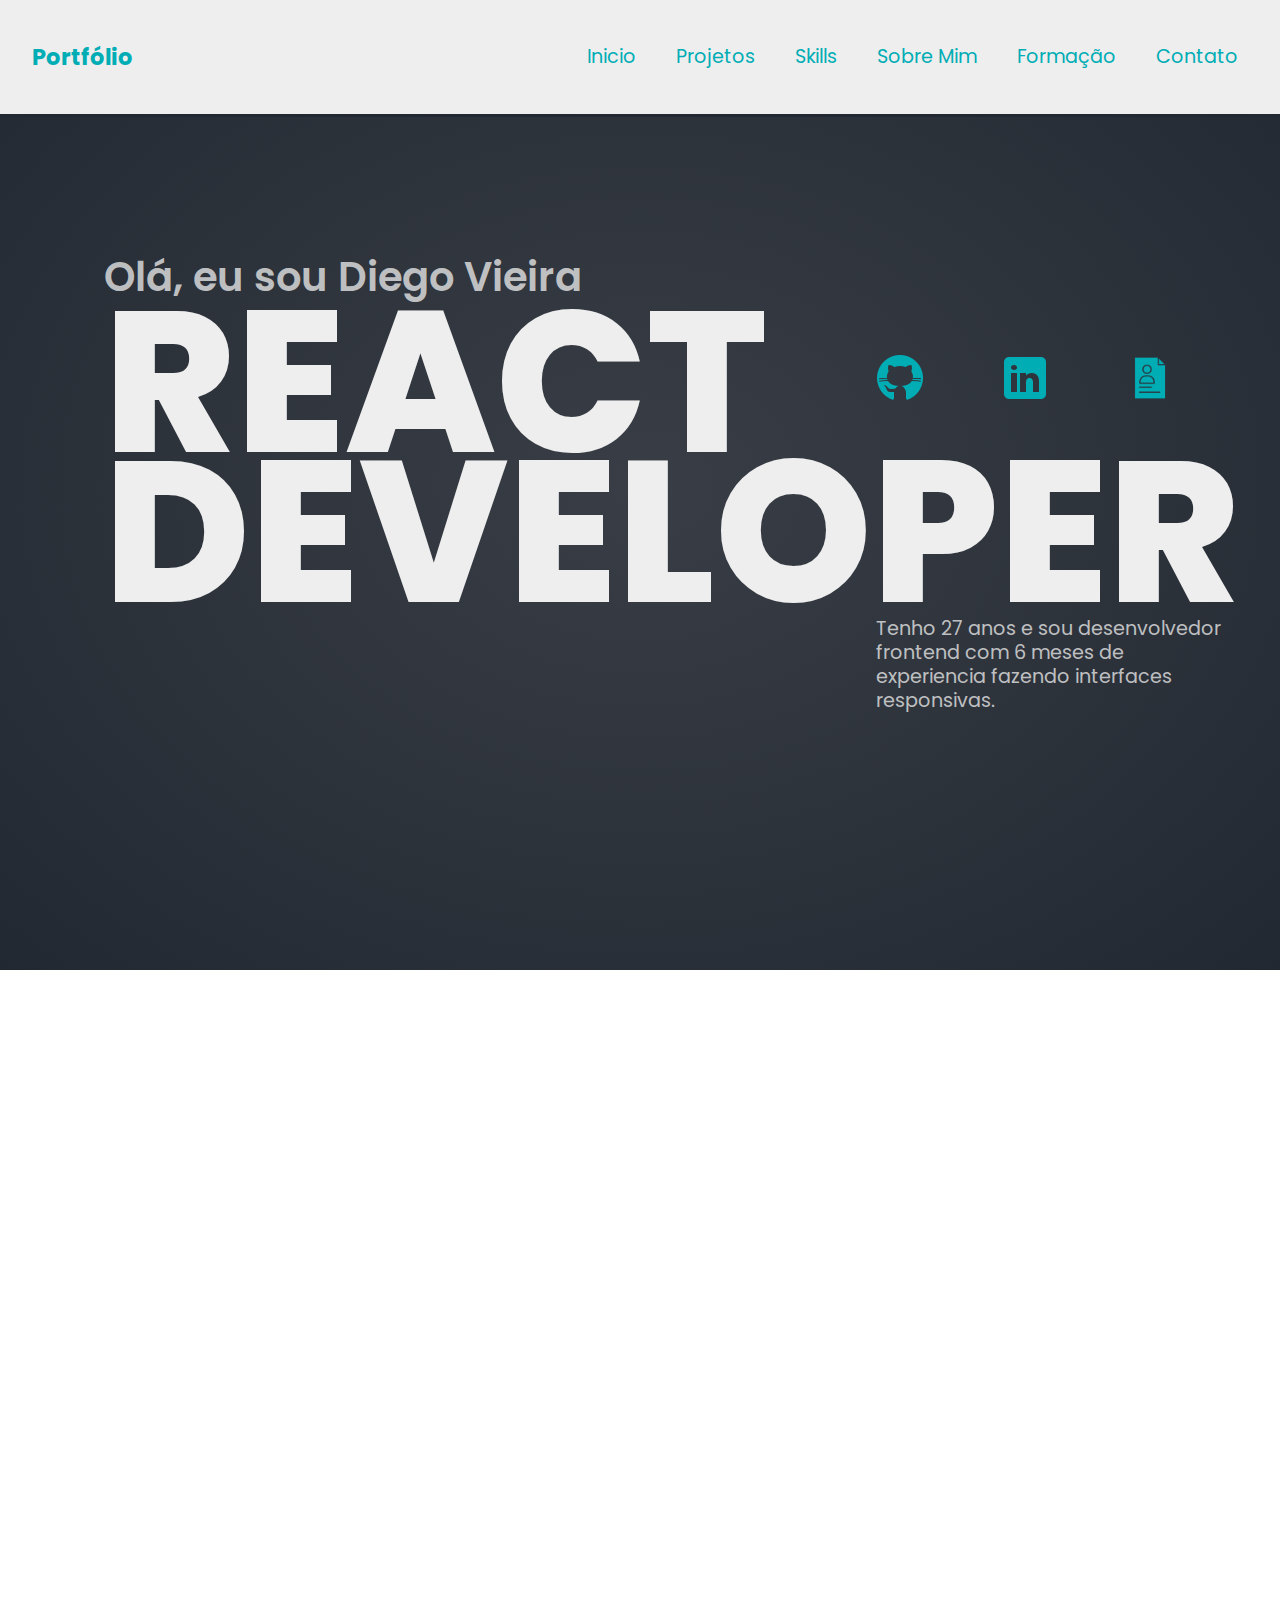
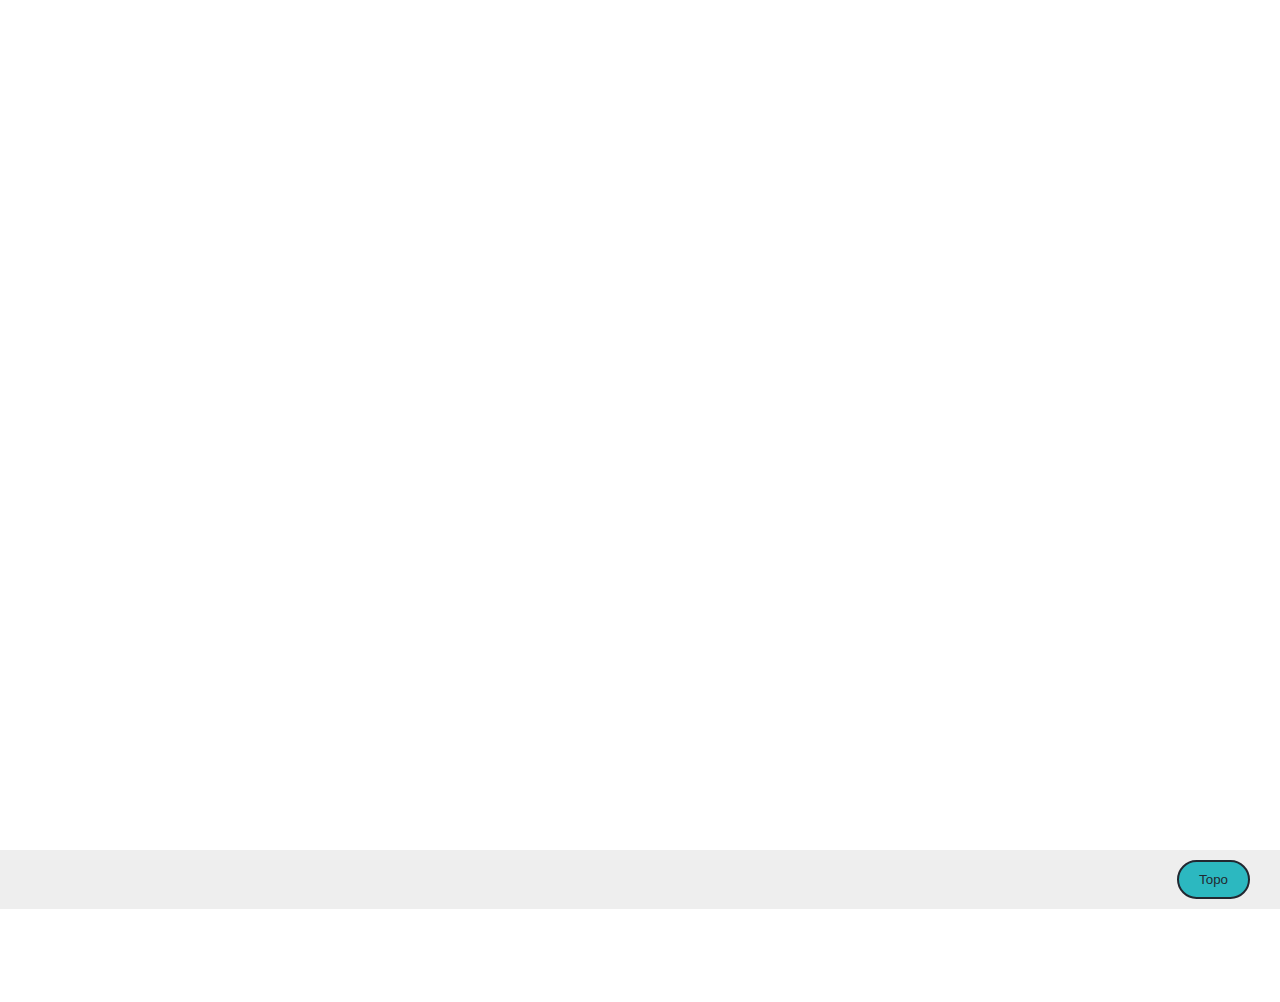
<file: portifolio v2/index.html>
<!DOCTYPE html>
<html lang="pt-br">
<head>
    <meta charset="UTF-8">
    <meta name="viewport" content="width=device-width, initial-scale=1.0">
    <meta http-equiv="X-UA-Compatible" content="IE=edge">
    <link rel="stylesheet" href="css/style.css">
    <link rel="icon" type="image/png" href="assets/icons8-portfolio-48.png">
    <title>Portfólio</title>
</head>
<body>
    <header id="topo">
        <nav>
            <h3><a href="#topo">Portfólio</a></h3>
            <ul class="navegacao">
                <li><a href="#topo">Inicio</a></li>
                <li><a href="#projetos">Projetos</a></li>
                <li><a href="#skills">Skills</a></li>
                <li><a href="#sobre__mim">Sobre Mim</a></li>
                <li><a href="#formacao">Formação</a></li>
                <li><a href="#contato">Contato</a></li>
            </ul>
        </nav>
    </header>


    <main>
        <div class="hero__gradiente">
            <section id="hero">
                <span class="hero__topo">Olá, eu sou Diego Vieira</span>
                <div class="hero__alinhar">
                    <h1>REACT</h1>
                    <ul class="hero__links">
                        <li><a href="https://github.com/vieiradg" target="_blank"><img class="hero__img" src="assets/icons8-github-50 (3).png"></a></li>
                        <li><a href="https://www.linkedin.com/in/vieiradg/" target="_blank"><img class="hero__img" src="assets/icons8-linkedin-50 (3).png" alt="Icone Linkedin"></a></li>
                        <li><a href="https://drive.google.com/file/d/1rVDzfyQ1pPG-5WNdaDPcfIWyaZtBI2NJ/view?usp=sharing" target="_blank"><img class="hero__img" src="assets/icons8-curriculum-64 (4).png" alt="Icone do currículo"></a></li>
                    </ul>
                </div>
                <h2>DEVELOPER</h2>
                <section class="hero__paragrafo__container">
                    <p class="hero__paragrafo">Tenho 27 anos e sou desenvolvedor frontend com 6 meses de experiencia fazendo interfaces responsivas.</p>
                </section>
            </section>
        </div>


        <section id="projetos" class="hidden">
            <ul class="exibicao">
                <li class="exibicao__foto">
                    <img src="assets/tablet e cel (2).png" alt="">
                    <p>lorem</p>
                    <div>
                        <a href=""><button class="botao__projetos">Deploy</button></a>
                        <a href=""><button class="botao__projetos">Repositório</button></a>
                    </div>
                </li>
                <li class="exibicao__foto">
                    <img src="assets/tablet e cel (2).png" alt="">
                    <p>lorem</p>
                    <div>
                        <a href=""><button class="botao__projetos">Deploy</button></a>
                        <a href=""><button class="botao__projetos">Repositório</button></a>
                    </div>
                </li>
                <li class="exibicao__foto">
                    <img src="assets/tablet e cel (2).png" alt="">
                    <p>lorem</p>
                    <div>
                        <a href=""><button class="botao__projetos">Deploy</button></a>
                        <a href=""><button class="botao__projetos">Repositório</button></a>
                    </div>
                </li>
            </ul>
        </section>

        <section id="skills" class="hidden">
            <div class="alinhar">
                <div class="skills__container">
                    <h3>Habilidades Técnicas</h3>
                    <ul class="hardskills">
                        <li>Html</li>
                        <li>Css</li>
                        <li>JavaScript</li>
                        <li>React</li>
                        <li>Git & GitHub</li>
                        <li>Conhecimentos em Metodolodias Ageis</li>
                    </ul>
                </div>
                <div class="skills__container">
                    <h3>Habilidades Comportamentais</h3>
                    <ul class="softskills">
                        <li>
                            <h4>Comunicação eficaz</h4>
                            <p>Expressar idéias de forma clara e concisa, facilitando a colaboração com colegas de equipe e clientes.</p>
                        </li>
                        <li>
                            <h4>Trabalho em equipe</h4>
                            <p>Trabalhar de forma colaborativa em equipe, contribuindo com habilidades e idéias para alcançar objetivos em comum</p>
                        </li>
                        <li>
                            <h4>Adaptabilidade</h4>
                            <p>Se adaptar a novos desafios e ambientes de trabalho, lidando de forma eficaz com mudanças e imprevistos</p>
                        </li>
                        <li>
                            <h4>Proatividade</h4>
                            <p>Buscar novas oportunidades, assumir responsabilidades e agir antecipadamente para evitar problemas</p>
                        </li>
                        <li>
                            <h4>Organização e gerenciamento do tempo</h4>
                            <p>Organizar tarefas, estabelecer prioridades e gerenciar o tempo de forma eficaz para cumpir prazos e objetivos</p>
                        </li>
                        <li>
                            <h4>Resiliencia</h4>
                            <p>Enfrentar desafios e adversidades com determinação e otimismo, buscando aprender e crescer com as experiencias</p>
                        </li>
                    </ul>
                </div>
                <div class="skills__container">
                    <h3>O que eu posso fazer por você?</h3>
                    <ul class="habilidades">
                        <li>
                            <h4>Criação de sites</h4>
                            <p>Transformo suas idéias em um site profissional e atrativo, focado em transmitir sua mensagem de forma clara e eficaz</p>
                        </li>
                        <li>
                            <h4>Criação de landing pages</h4>
                            <p>Crio páginas impactantes e otimizadas paraconverter visitantes em clientes.  Usando técnicas de design e persuasão</p>
                        </li>
                        <li>
                            <h4>Otimização de SEO</h4>
                            <p>Maximizo a visibilidade do seu site nos mecanismos de busca, implementando estratégias avançadas de SEO para aumentar o trafego orgânico e melhorar seu ranking</p>
                        </li>
                    </ul>
                </div>
            </div>
        </section>


        <section id="sobre__mim" class="hidden">
            <div class="sobremim__container">
                <div class="sobremim__texto">
                    <span class="sobremim__span">
                        <p class="sobremim__span__paragrafo">escrito pelo </p>
                    <img class="img" src="assets/artista.png" alt="">
                    </span>
                    <h3 class="sobremim__titulo">Dev Vieira</h3>
                    <p class="sobremim__paragrafo">Eu sou o Diego Vieira, tenho 27 anos e moro em São Gonçalo, Rio de Janeiro. Em abril de 2024 decidi mudar de carreira e me dedicar ao mundo da programação, com foco em frontend. Desde então, venho criando vários sites e expandindo meu portfólio no <strong>GitHub</strong>, sempre buscando melhorar e explorar novas ideias de interfaces.</p>
                    <p class="sobremim__paragrafo">Desenvolver websites que sejam ao mesmo tempo robustos e minimalistas é algo que realmente me empolga. Nesses meses, aprendi bastante sobre <strong>React, HTML, CSS e JavaScript</strong>, e a cada projeto que faço, tento levar a qualidade a outro nível. Se quiser ver meus projetos, dá uma olhada no <strong>GitHub</strong>. Também estou no <strong>LinkedIn</strong>, onde curto trocar ideias sobre desenvolvimento frontend. No momento, estou focado em melhorar ainda mais minhas habilidades em <strong>React e JavaScript</strong>.</p>
                    <ul class="sobremim__links">
                        <li><a href="https://github.com/vieiradg" target="_blank"><img class="hero__img" src="assets/icons8-github-50 (2).png"></a></li>
                        <li><a href="https://www.linkedin.com/in/vieiradg/" target="_blank"><img class="hero__img" src="assets/icons8-linkedin-50 (2).png"></a></li>
                        <li><a href="https://drive.google.com/file/d/1rVDzfyQ1pPG-5WNdaDPcfIWyaZtBI2NJ/view?usp=sharing" target="_blank"><img class="hero__img" src="assets/icons8-curriculum-64 (3).png"></a></li>
                    </ul>
                </div>
                <figure>
                    <img class="sobremim__foto" src="assets/Imagem do WhatsApp de 2024-06-02 à(s) 19.27.22_e127d242.jpg" alt="">
                </figure>
            </div>
        </section>


        <section id="formacao" class="hidden">
            <ul class="formacao__container">
                <li class="formacao__estudos">
                    <p>Análise e desenvolvimento de sistemas | 3º Periodo | Uniasselvi</p>
                </li>
                <li class="formacao__estudos">
                    <p>Dev Media</p>
                </li>
                <li class="formacao__estudos">
                    <p>Bootcamp de front-end | Alura + Oracle Next Education</p>
                </li>
                <li class="formacao__estudos">
                    <p>Curso em video</p>
                </li>
            </ul>
        </section>


        <section id="contato" class="hidden">
            <div class="contato__container">
                <img class="contato__imagem" src="assets/telefone.png" alt="">
                <div class="informacoes__contato">
                    <h2 class="contato__titulo">Contato</h2>
                    <p class="contato__paragrafo">Quer entrar em contato comigo?</p>
                    <p class="contato__paragrafo">Preencha o formulário a baixo que eu entrarei em contato o mais rápido possível.</p>
                    <ul class="inputs__container">
                        <li><textarea class="ajuste" id="" placeholder="digite seu nome aqui"></textarea></li>
                        <li><textarea class="ajuste" id="" placeholder="digite seu número aqui"></textarea></li>
                        <li><textarea class="ajuste" id="" placeholder="digite seu email aqui"></textarea></li>
                        <li><textarea class="ajuste__maior" id="" placeholder="Escreva sua mensagem aqui"></textarea></li>
                        <li><a href="#"><input class="input__ajuste__menor" type="button" value="Enviar mensagem"></a></li>
                    </ul>
                </div>
            </div>
        </section>

        <section class="subir">
            <a href="#topo"><input type="button" value="Topo"></a>
        </section>
    </main>
    <footer class="hidden">
        <p>Desenvolvido por Diego Vieira</p>
    </footer>
    <script src="js/main.js"></script>
</body>
</html>
</file>
<file: portifolio v2/css/style.css>
/* Importando Fonts */
@import url('https://fonts.googleapis.com/css2?family=Poppins:ital,wght@0,100;0,200;0,300;0,400;0,500;0,600;0,700;0,800;0,900;1,100;1,200;1,300;1,400;1,500;1,600;1,700;1,800;1,900&display=swap');

@import url('https://fonts.googleapis.com/css2?family=Nanum+Brush+Script&display=swap');


/* Reset */
*, ul, a {
    margin: 0;
    padding: 0;
    list-style: none;
    text-decoration: none;
    box-sizing: border-box;
}


/* Efeito para rolagem da pag*/
html {
    scroll-behavior: smooth;
}


/* Comandos Gerais */
body {
    width: 100vw;
    height: 100vh;
    font-family: 'Poppins', sans-serif;
    font-size: 1.2rem;
    display: flex;
    flex-direction: column;
    overflow-x: hidden;
    color: #222831;
}


/* header */
nav {
    width: 100%;
    display: flex;
    justify-content: space-between;
    align-items: center;
    flex-wrap: wrap;
    background-color: #EEEEEE;
    padding: 32px;
    position: fixed;
    top: 0;
    left: 0;
    border-bottom: 3px solid #222831;
    z-index: 1000;
    color: #00ADB5;
}

h3 a {
    color: #00ADB5;
}

.navegacao {
    display: flex;
    flex-direction: row;
    gap: 20px;
}


.navegacao li a {
    display: block;
    padding: 10px;
    color: #00ADB5;
    border-bottom: 1px solid transparent; 
    transition: border-color 0.3s ease; 
}

.navegacao li a:hover {
    border-color: #222831;
    border-color: #00ADB5;
}


/* Hero */
.hero__gradiente {
    width: 100%;
    height: 970px;
    background-color: #222831;
    display: flex;
    flex-direction: column;
    justify-content: center;
    align-items: center;
    background: radial-gradient(#393E46, #222831);
}

.hero__topo {
    color: #eeeeeec4;
    font-size: 2.5rem;
    font-weight: 600;
    padding-left: 64px;
 
}

h1, h2 {
    font-size: 12.5rem;
    font-weight: 800;
    color: #EEEEEE;
    padding-left: 64px;
    line-height: 150px;
}

.hero__alinhar {
    display: flex;
    flex-direction: row;
    justify-content: space-between;
    align-items: center;
    padding-right: 40px;
}

.hero__img {
    height: 100px;
    transition: 1s;
    transform: translateX(0) scale(0.5);
    cursor: pointer;
}

.hero__img:hover,
.hero__img:focus {
  transform: translateX(10px) scale(0.8);
}

.hero__links {
    display: flex;
    justify-content: space-between;
    align-items: center;
    width: 350px;
    height: 100px;
}

.hero__paragrafo__container {
    padding: 10px;
    display: flex;
    flex-direction: row;
    justify-content: flex-end;
}

.hero__paragrafo {
    width: 30%;
    line-height: 1.50rem;
    color: #eeeeeec4;
    text-align: left;
}


/* Projetos */
#projetos {
    width: 100%;
    height: 970px;
    display: flex;
    flex-direction: column;
    align-items: center; 
    justify-content: center;
    background-color: #EEEEEE;
}

.exibicao {
    display: flex;
    flex-direction: row; 
}

.exibicao__foto {
    display: flex;
    flex-direction: column;
    align-items: center;
    gap: 32px;

}

.exibicao img {
    max-width: 100%; 
    height: 100%;
}

.botao__projetos {
    padding: 21px 45px;
    border-radius: 10px;
    background-color:  #00acb5d0;
    font-size: 1.2rem;
    font-weight: 400;
    cursor: pointer;
    border: 2px solid #222831;
    font-weight: 500;
}

.botao__projetos:hover {
    background-color: #00ADB5;
}


/* Skills */
#skills {
    width: 100%;
    height: 970px;
    display: flex;
    flex-direction: column;
    justify-content: center;
    align-items: center;
    text-align: center;
    background-color: #222831;
    color: #EEEEEE;
}

.alinhar {
    display: flex;
    flex-direction: column;
    gap: 32px;

}

.skills__container {
    display: flex;
    flex-direction: column;
    gap: 20px;
}

.hardskills, .softskills, .habilidades {
    width: 100%;
    display: flex;
    flex-direction: row;
    justify-content: center;
    gap: 15px;
}

.hardskills{
    gap: 10px;
    color: #222831;
}

.hardskills li {
    padding: 10px;
    background-color: #00acb5d0;
    border-radius: 30px;
}

.softskills li, .habilidades li {
    width: 13%;
    height: 300px;
    display: flex;
    flex-direction: column;
    justify-content: flex-start;
    align-items: center;
    padding: 10px;
    gap: 10px;
    background-color: #00acb5d0;
    color: #222831;
    border-radius: 30px;
}

.hardskills li:hover, .softskills li:hover, .habilidades li:hover {
    background-color: #00ADB5;
}


/* sobremim */
#sobre__mim {
    width: 100%;
    height: 970px;
    display: flex;
    flex-direction: column;
    align-items: center;
    justify-content: center;
    background-color: #EEEEEE;
}

.sobremim__container {
    width: 1300px;
    height: 750px;
    display: flex;
    flex-direction: row;
    justify-content: space-around;
    align-items: center;
}

.sobremim__texto {
    display: flex;
    flex-direction: column;
}

.sobremim__texto > *:nth-child(2),
.sobremim__texto > *:nth-child(3),
.sobremim__texto > *:nth-child(4) {
    margin-bottom: 32px;
}

.sobremim__span {
    display: flex;
    align-items: center;
}

.sobremim__span__paragrafo {
    width: 140px;
    height: 25px;
    font-family: "Nanum Brush Script", cursive;
    font-weight: 400;
    font-style: normal;
    font-size: 32px;
}

.img {
    width: 50px;
    position: relative;
    top: -17px;
    right: 25px;
}

.sobremim__titulo {
    height: 50px;
    font-size: 42px;
}

.sobremim__paragrafo  {
    width: 90%;
    text-align: left;
}

.sobremim__links {
    display: flex;
    flex-direction: row
}

.sobremim__foto {
    max-width: 600px;
    height: 600px;
    border-radius: 15%;
    object-fit: cover;
    box-shadow: 10px 10px 10px 10px;
}


/* Formação*/
#formacao {
    width: 100%;
    height: 970px;
    display: flex;
    flex-direction: column;
    align-items: center;
    justify-content: center;
    color: #FFFFFF;
    background-color: #222831;;
}

.formacao__container {
    display: flex;
    gap: 32px;
    flex-direction: row;
    justify-content: center;
    align-items: center;
    flex-wrap: wrap; 

}

.formacao__estudos  {
    flex: 1 1 350px;
    gap: 32px;
    width: 40%;
    height: 550px;
    padding: 20px;
    margin: 0 auto;
    text-align: left;
    border: 1px solid white;
}

.formacao__img {
    max-width: 100%;
    object-fit: cover;
    height: 400px;
    background-color: #00ADB5;
    margin-bottom: 10px;
}


/* Contato */
#contato {
    width: 100%;
    height: 800px;
    display: flex;
    justify-content: center;
    align-items: center;
    background-color: #EEEEEE;;
}

.contato__container {
    display: flex;
    flex-direction: row;
    gap: 16px;
    padding-top: 64px;
}

.contato__imagem {
    max-width: 100%;
    height: 593px;
}

.informacoes__contato {
    display: flex;
    flex-direction: column;
    justify-content: flex-start;
    gap: 20px;
    margin-left: 20px;
}

.contato__titulo {
    padding: 0;
    font-size: 32px;
    font-weight: 700;
    line-height: 37.57px;
    color: #222831;
}

.contato__paragrafo {
    font-size: 1.10rem;
    line-height: 1.25rem;
}

.inputs__container {
    padding: 20px 0;
    max-width: 100%;
    height: 397px;
    display: flex;
    flex: 1 1 auto;
    flex-wrap: nowrap;
    flex-direction: column;
    gap: 32px;
}

.ajuste {
    width: 62%;
    height: 30px;
    border-radius: 4px;
    background-color: #EEEEEE;
    border: 2px solid #222831;
}


.ajuste__maior {
    width: 62%;
    height: 120px;
    border-radius: 4px;
    background-color:  #EEEEEE;
    border: 2px solid #222831;
}

.input__ajuste__menor {
    padding: 21px 45px;
    border-radius: 10px;
    background-color:  #00acb5d0;
    cursor: pointer;
    border: 2px solid #222831;
    font-weight: 500;
}

.input__ajuste__menor:hover {
    background-color: #00ADB5;
}


/* Topo */
.subir {
    width: 100%;
    height: auto;
    display: flex;
    justify-content: flex-end;
    background-color: #EEEEEE;
    padding: 10px 30px;
}

.subir a input {
    color: #222831;
    padding: 10px 20px;
    background-color:  #00acb5d0;
    border-radius: 25px;
    font-weight: 500;
    border: 2px solid #222831;
}

.subir a input:hover {
    background-color: #00ADB5;
}

/* Footer */
footer {
    display: flex;
    justify-content: center;
    align-items: center;
    background-color: #222831;;
    padding: 32px 0;
    color: #EEEEEE;
}


/* Efeitos Js*/
.hidden {
    opacity: 0;
    filter: blur(15px);
    transform: translateX(-100%);
    transition: all 0.5s;
}


.show {
    opacity: 1;
    filter: blur(0);
    transform: translateX(0);
    transition: all 1.2s;
}



/* Responsividade */
</file>
